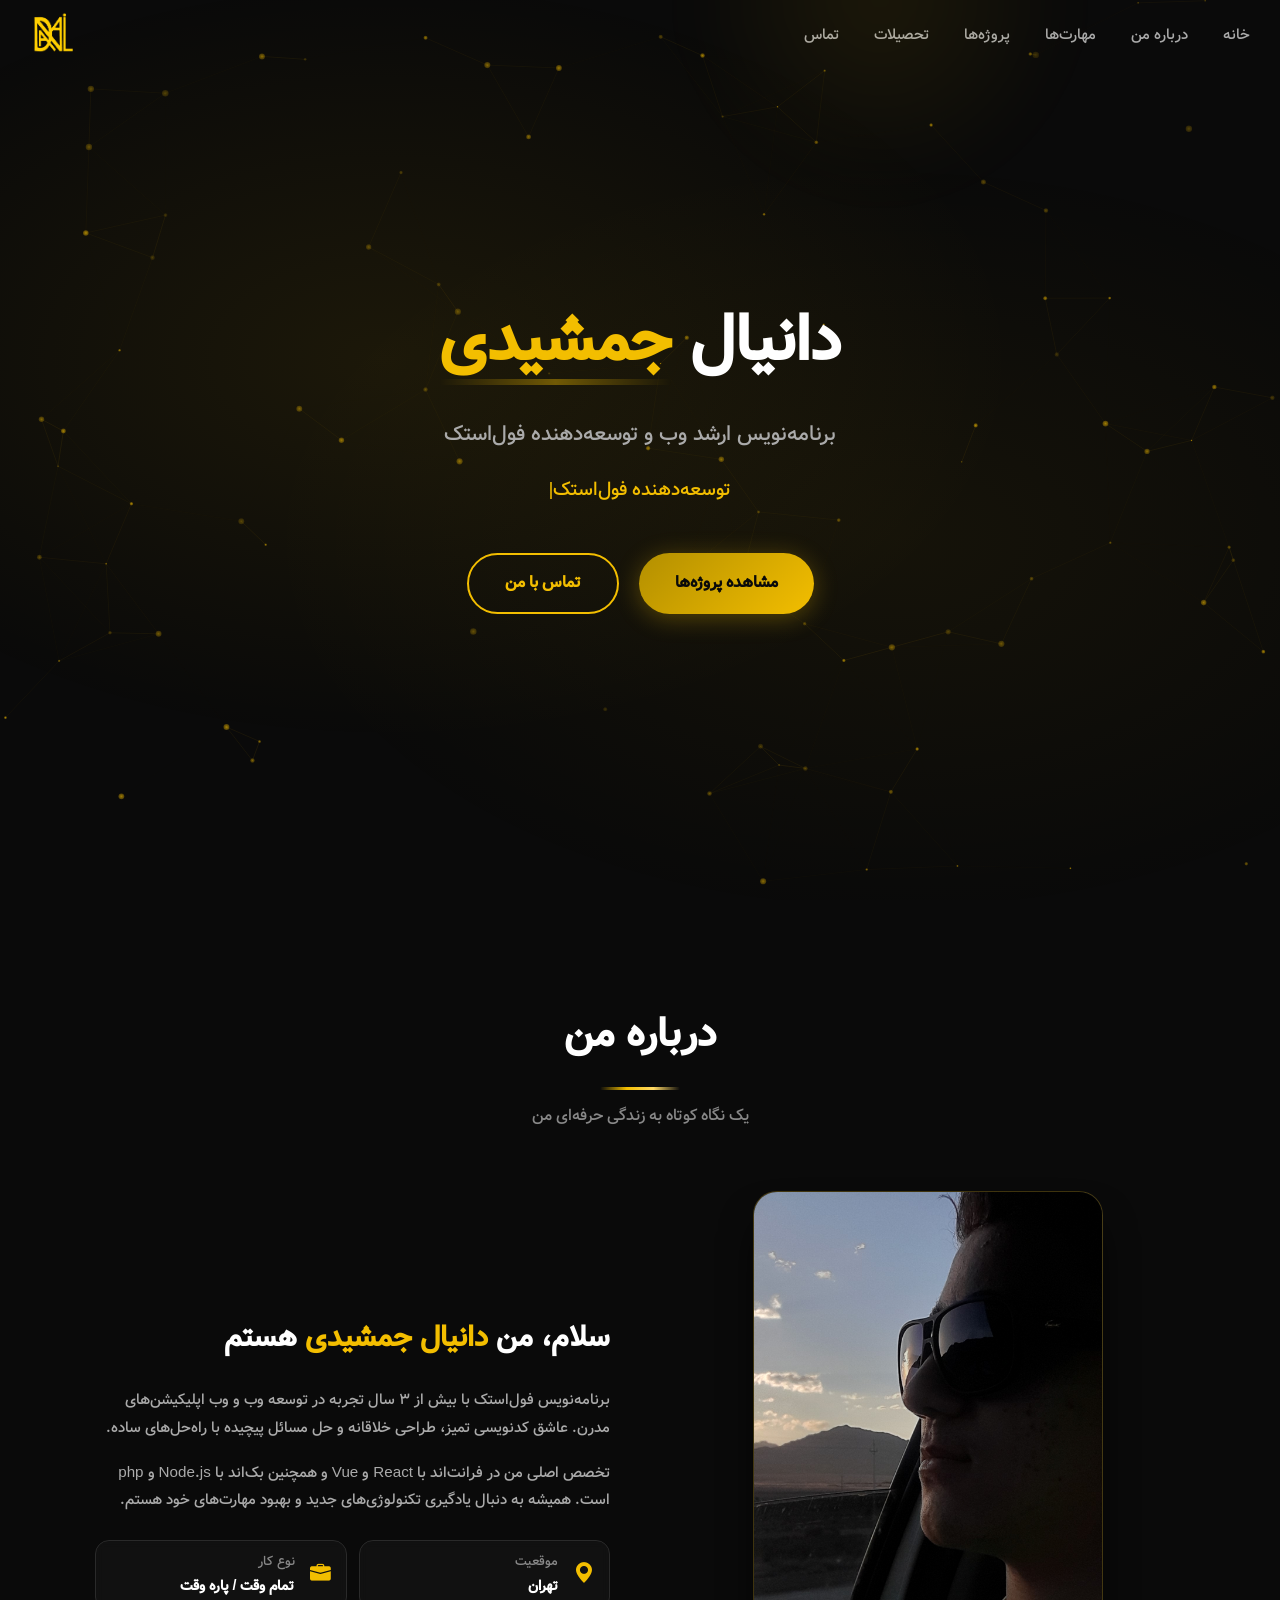
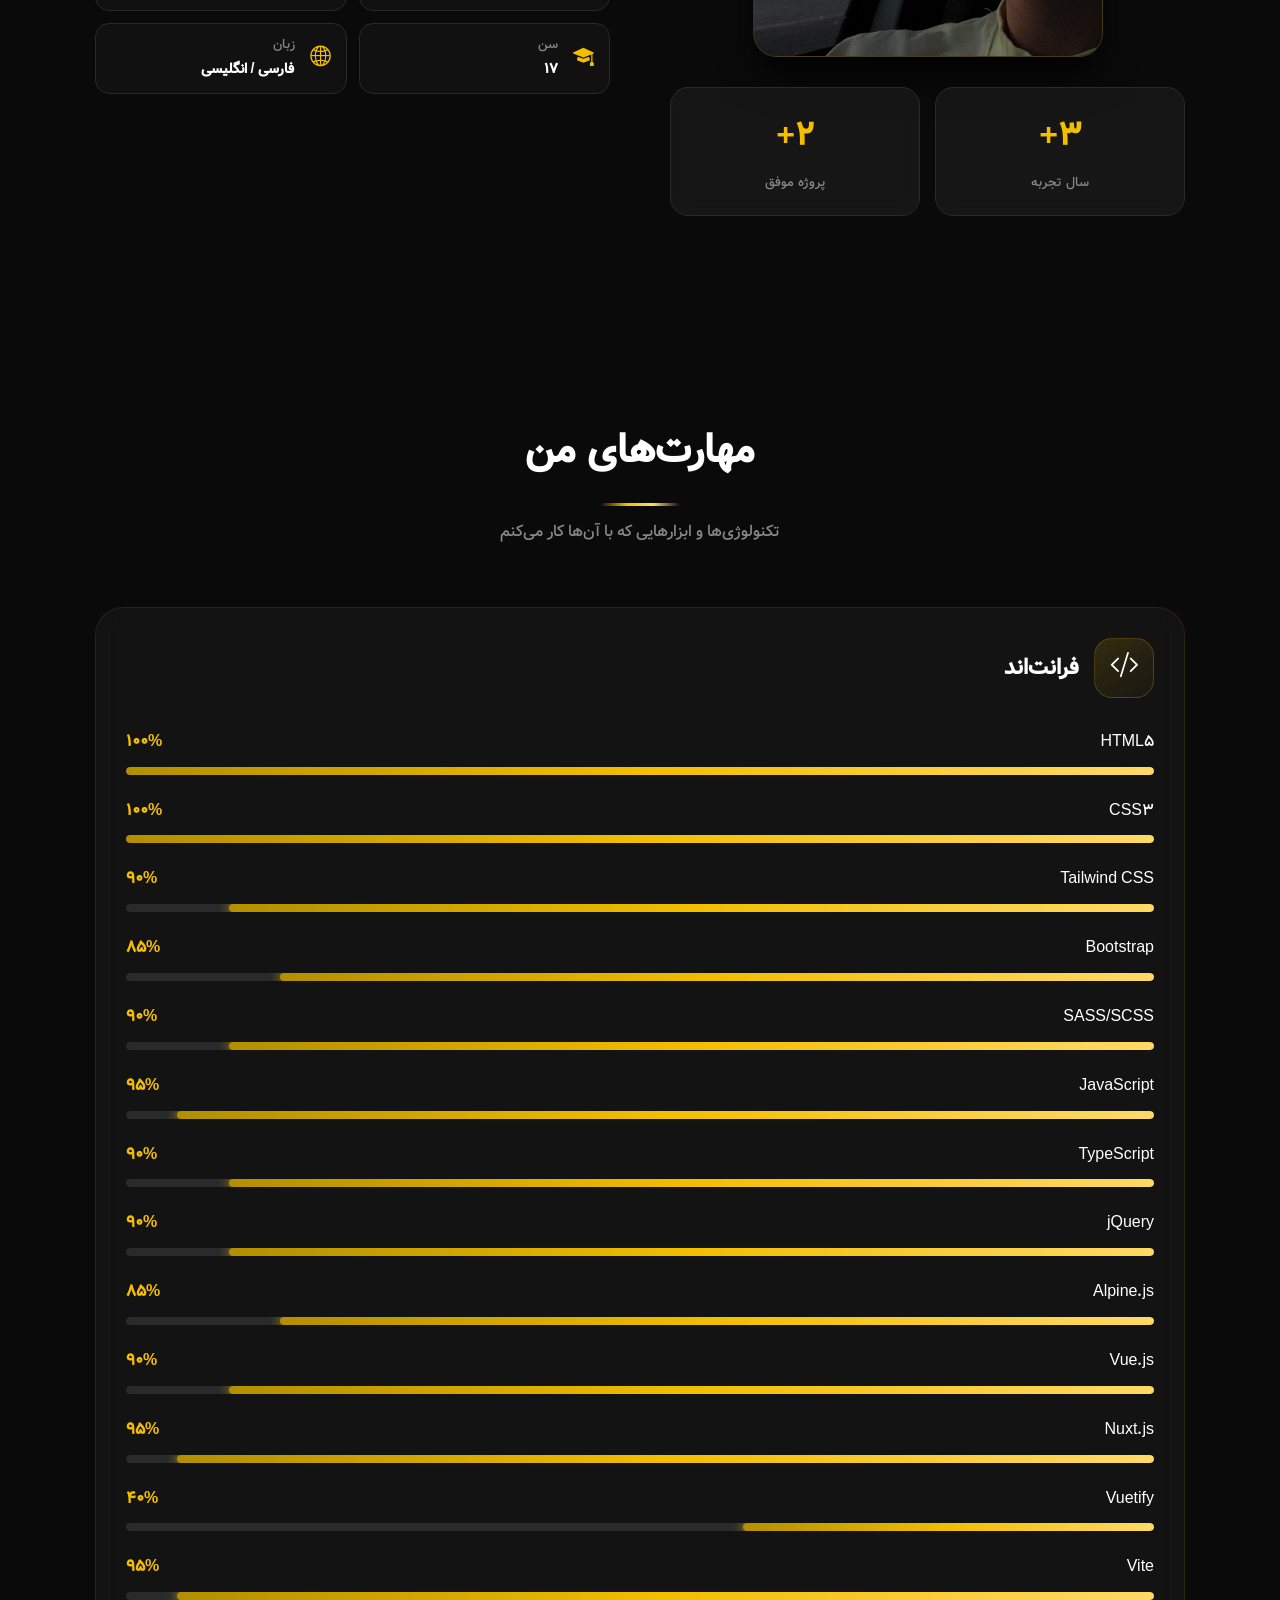
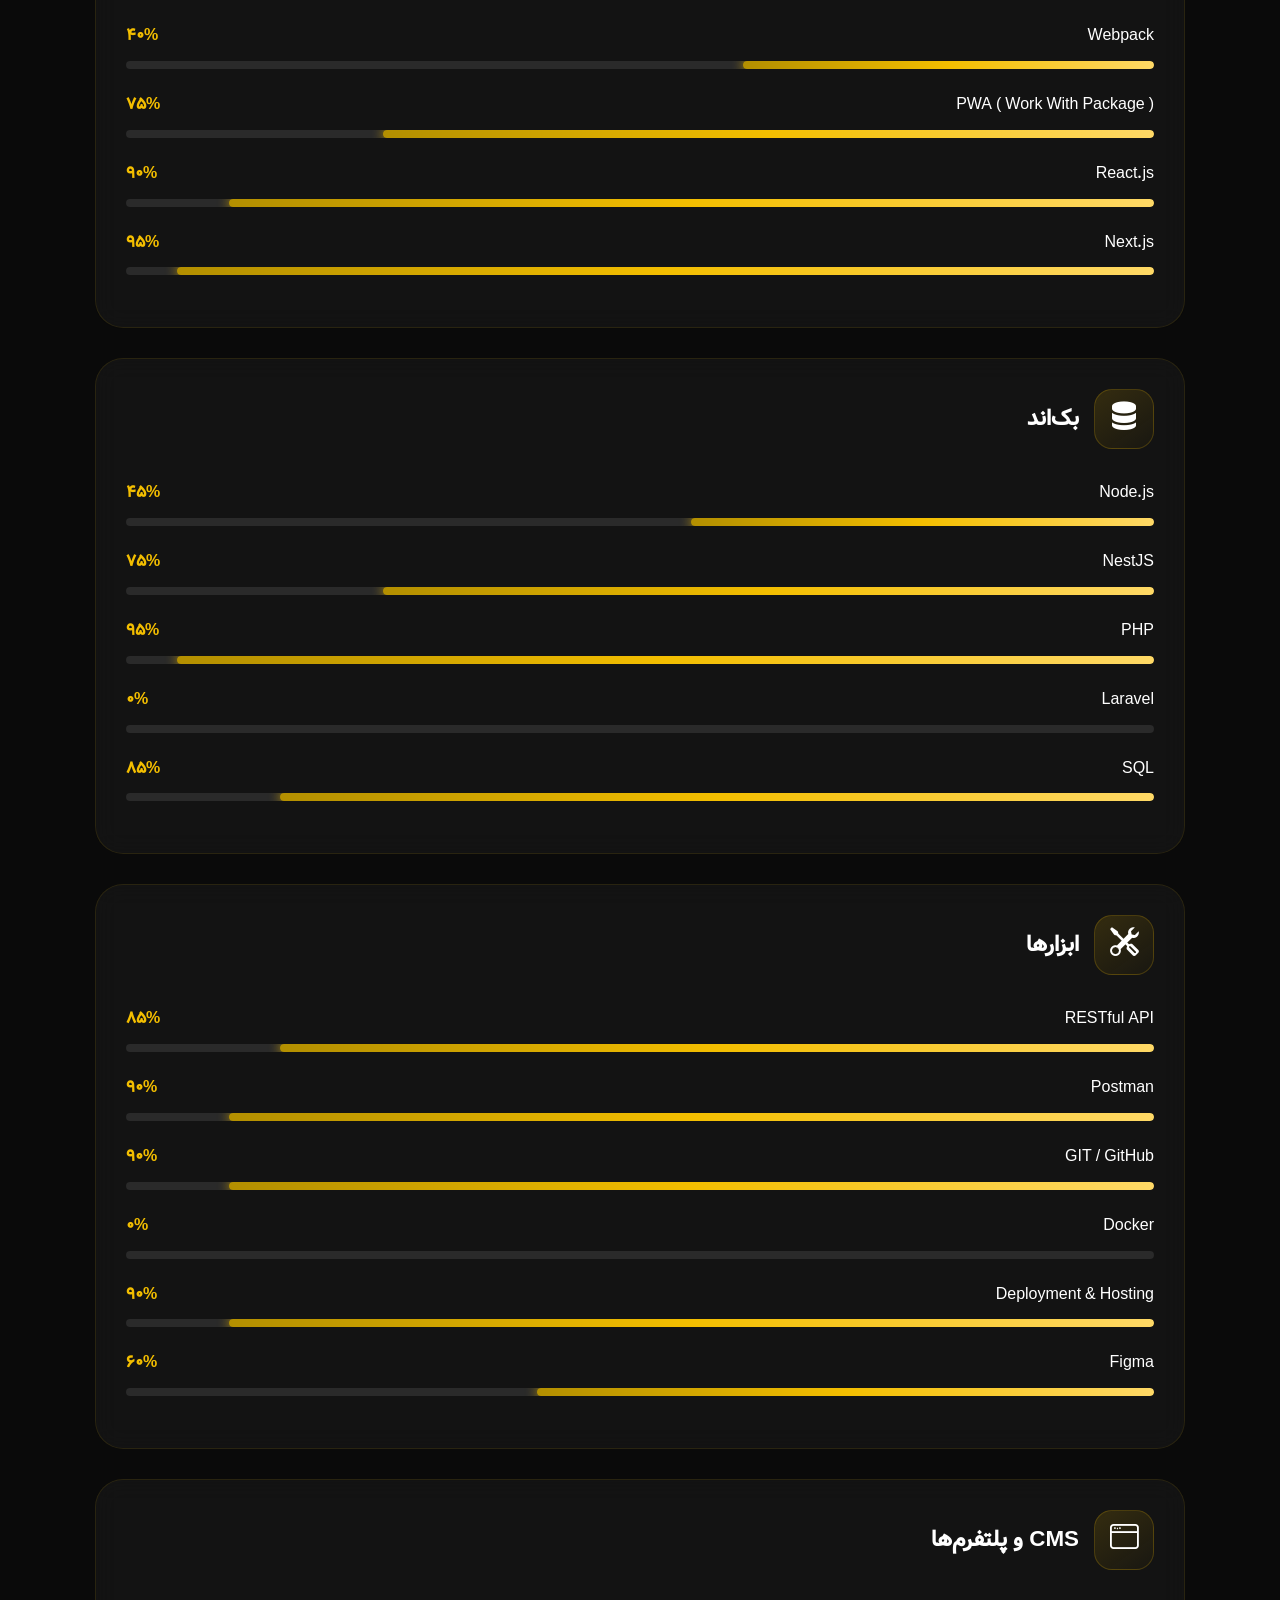
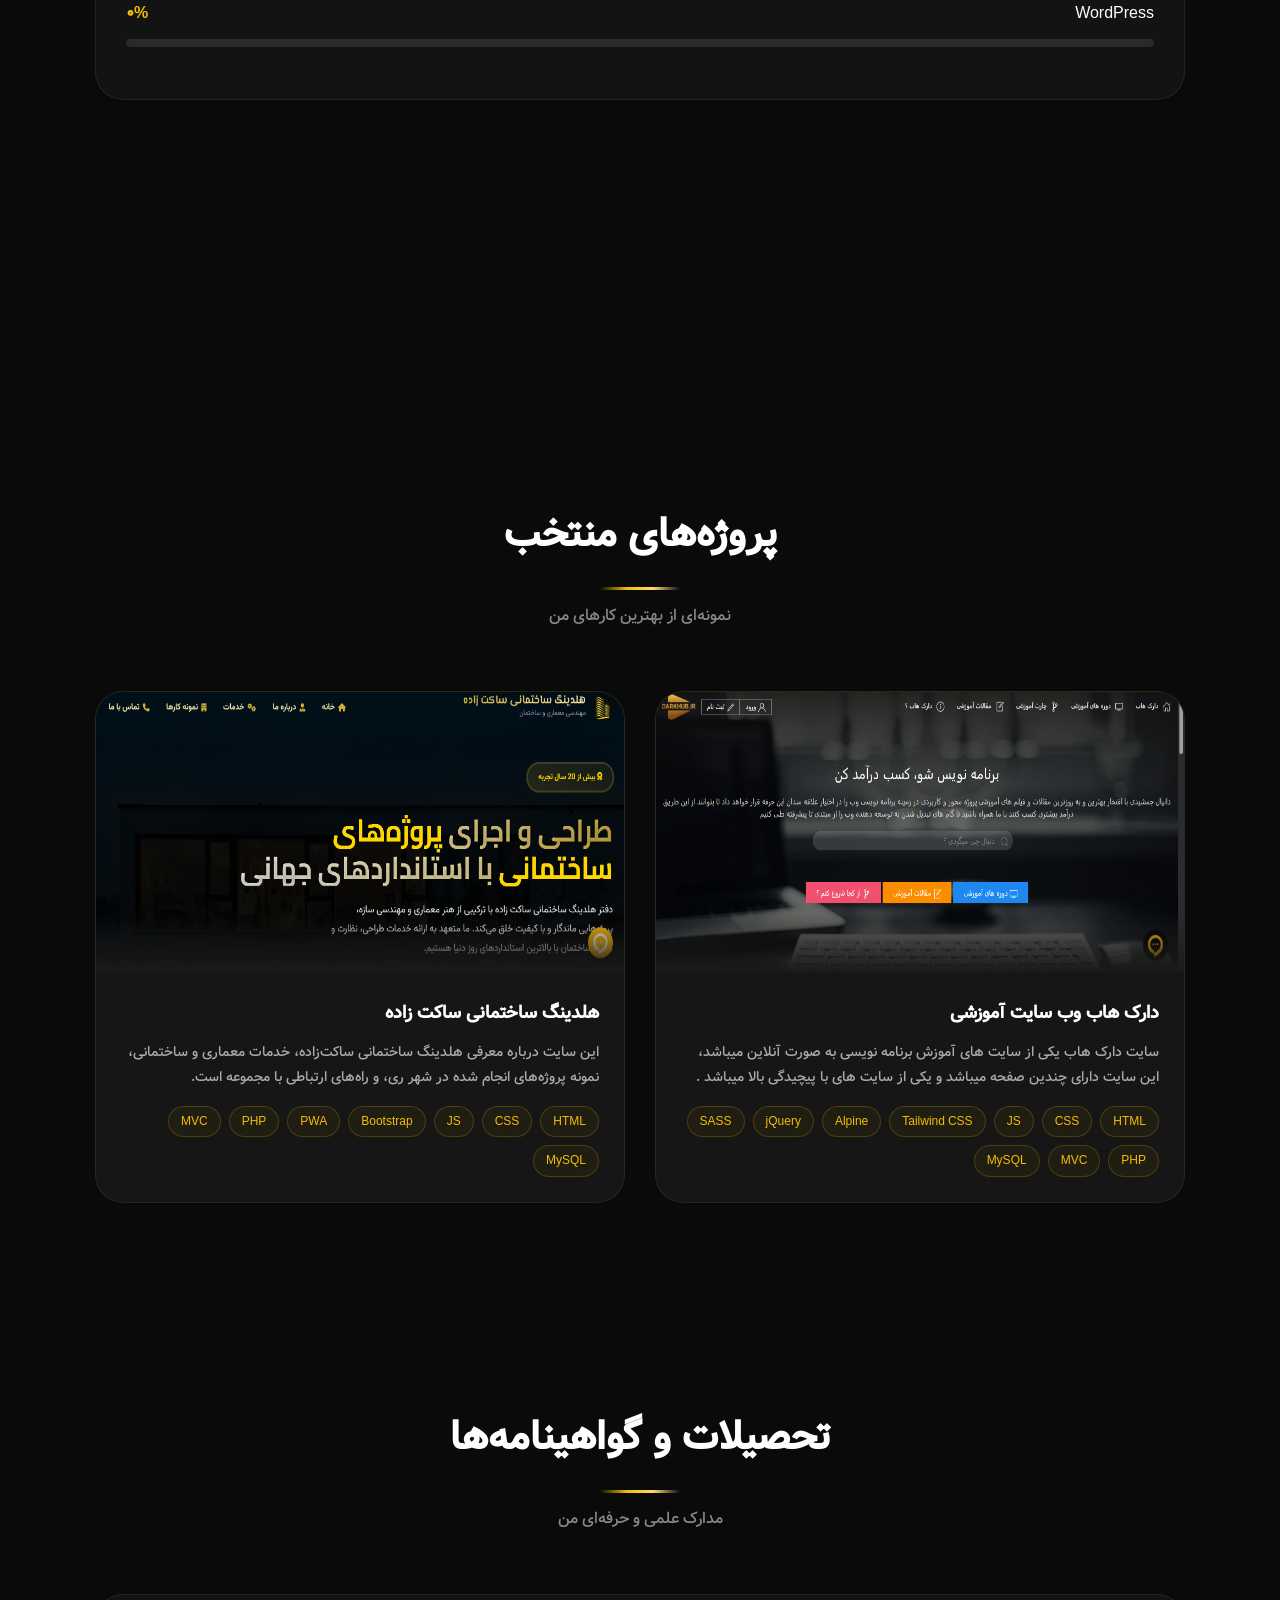
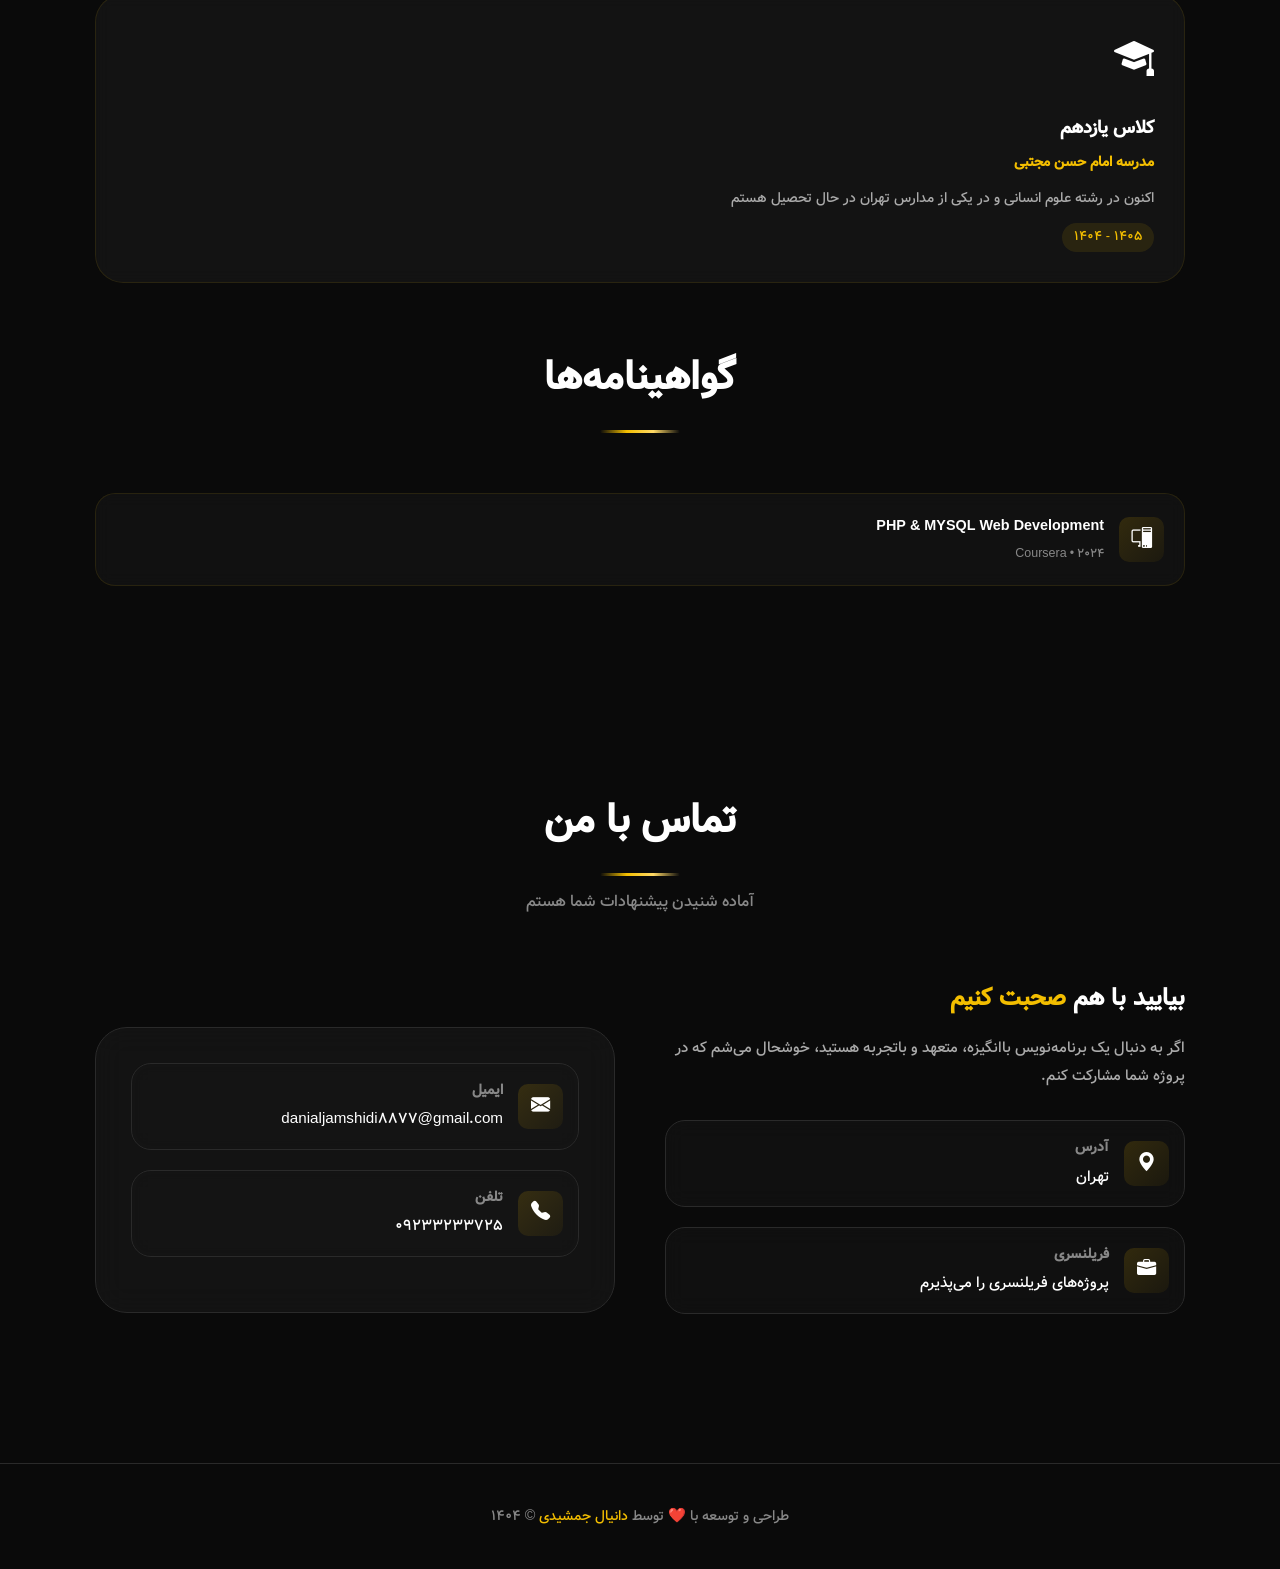
<file: index.html>
<!DOCTYPE html>
<html lang="fa" dir="rtl">

<head>
    <meta charset="UTF-8">
    <meta name="viewport" content="width=device-width, initial-scale=1.0, maximum-scale=5.0">
    <!-- PWA -->
    <meta name="theme-color" content="#000000" />
    <meta name="apple-mobile-web-app-capable" content="yes" />
    <meta name="mobile-web-app-capable" content="yes" />
    <meta name="apple-mobile-web-app-title" content="Danial J" />
    <meta
        name="apple-mobile-web-app-status-bar-style"
        content="black-translucent" />

    <link
        rel="apple-touch-icon"
        sizes="180x180"
        href="./assets/images/icons/icon-6.png" />
    <link
        rel="apple-touch-icon"
        sizes="152x152"
        href="./assets/images/icons/icon-6.png" />
    <link
        rel="apple-touch-icon"
        sizes="120x120"
        href="./assets/images/icons/icon-6.png" />
    <link rel="apple-touch-icon" sizes="76x76" href="./assets/images/icons/icon-6.png" />
    <link rel="apple-touch-icon" sizes="60x60" href="./assets/images/icons/icon-6.png" />

    <link
        rel="icon"
        type="image/png"
        sizes="192x192"
        href="./assets/images/icons/icon-6.png" />
    <link
        rel="icon"
        type="image/png"
        sizes="32x32"
        href="./assets/images/icons/icon-6.png" />
    <link
        rel="icon"
        type="image/png"
        sizes="16x16"
        href="./assets/images/icons/icon-6.png" />
    <link rel="icon" type="image/x-icon" href="./assets/images/icons/icon-6.png" />
    <link rel="manifest" href="./assets/pwa/manifest.json" />
    <title>رزومه  دانیال   جمشیدی  | برنامه‌نویس ارشد فول‌استک</title>
    <!-- SEO Meta -->
    <meta name="description" content="رزومه و نمونه کارهای  دانیال   جمشیدی ، برنامه‌نویس ارشد فول‌استک و توسعه‌دهنده وب. تخصص در React، JS و php. بیش از 3 سال تجربه.">
    <meta name="keywords" content=" دانیال   جمشیدی , برنامه نویس, فول استک, رزومه, استخدام, React, JS, PHP, تهران, فریلنسر">
    <meta name="author" content="Danial Jamshidi">
    <meta name="robots" content="index, follow">
    <meta property="og:title" content="رزومه  دانیال   جمشیدی  | برنامه‌نویس ارشد">
    <meta property="og:description" content="توسعه‌دهنده فول‌استک با 3 سال تجربه. React، JS، PHP.">
    <meta property="og:type" content="profile">
    <meta property="og:image" content="./assets/images/icons/icon-6.png" />
    <meta property="og:locale" content="fa_IR">
    <meta property="og:site_name" content=" دانیال   جمشیدی ">
    <meta name="twitter:card" content="summary_large_image">
    <meta name="twitter:title" content="رزومه  دانیال   جمشیدی ">
    <meta name="twitter:description" content="برنامه‌نویس ارشد فول‌استک | React, JS, PHP">
    <link rel="canonical" href="https://danialjamshidi.github.io/">
    <link rel="shortcut icon" href="./assets/images/icons/icon-6.png" type="image/x-icon">
    <link rel="preload" href="./assets/fonts/vazir/Vazir-Medium-FD-WOL.woff" as="font" type="font/woff" crossorigin="anonymous">
    <link rel="stylesheet" href="./assets/packages/bootstrap-icons.min.css" media="print" onload="this.media='all'">
    <noscript>
        <link rel="stylesheet" href="./assets/packages/bootstrap-icons.min.css">
    </noscript>
    <script type="application/ld+json">
        {
            "@context": "https://schema.org",
            "@type": "Person",
            "name": " دانیال   جمشیدی ",
            "alternateName": " دانیال   جمشیدی ",
            "url": "https://danialjamshidi.github.io/",
            "image": "./assets/images/icons/icon-6.png",
            "jobTitle": "برنامه‌نویس ارشد فول‌استک",
            "worksFor": {
                "@type": "Organization",
                "name": "فریلنسر"
            },
            "address": {
                "@type": "PostalAddress",
                "addressLocality": "تهران",
                "addressCountry": "IR"
            },
            "email": "danialjamshidi8877@gmail.com",
            "telephone": " 09233233725 ",
            "knowsAbout": ["Front-end Development", "Back-end Development", "React", "JS", "php", "WebDeveloper"],
            "sameAs": [
                "https://github.com/Danial8877",
                "https://linkedin.com/in/danialjamshidi"
            ]
        }
    </script>
    <link rel="stylesheet" href="./assets/css/bundle.min.css">
</head>

<body>
<!-- PRELOADER -->
<div id="preloader">
    <div class="preloader-content">
        <div class="preloader-spinner"></div>
    </div>
</div>

<!-- CURSOR GLOW & PARTICLES -->
<div class="cursor-glow" id="cursorGlow"></div>
<canvas id="particles-canvas"></canvas>

<!-- NAVIGATION -->
<nav class="navbar" id="navbar">
    <ul class="nav-links" id="navLinks">
        <li><a href="#hero">خانه</a></li>
        <li><a href="#about">درباره من</a></li>
        <li><a href="#skills">مهارت‌ها</a></li>
                <li><a href="#projects">پروژه‌ها</a></li>
        <li><a href="#education">تحصیلات</a></li>
        <li><a href="#contact">تماس</a></li>
    </ul>
    <div class="nav-toggle" id="navToggle">
        <span></span><span></span><span></span>
    </div>
    <a href="#hero" class="nav-logo"><img src="./assets/images/icons/icon-2.png" alt="image-icon-1"></a>
</nav>

<!-- HERO -->
<section class="hero" id="hero">
    <div class="hero-bg-pattern"></div>
    <div class="hero-content">
        <h1> دانیال  <span class="gold"> جمشیدی </span></h1>
        <p class="hero-subtitle">برنامه‌نویس ارشد وب و توسعه‌دهنده فول‌استک</p>
        <div class="hero-typed-text"><span id="typedText"></span><span class="cursor-blink">|</span></div>
        <div class="hero-buttons">
            <a href="#projects" class="btn btn-primary">مشاهده پروژه‌ها</a>
            <a href="#contact" class="btn btn-outline">تماس با من</a>
        </div>
    </div>
</section>

<!-- ABOUT -->
<section id="about">
    <div class="container">
        <div class="section-title reveal">
            <h2>درباره من</h2>
            <p>یک نگاه کوتاه به زندگی حرفه‌ای من</p>
        </div>
        <div class="about-grid">
            <div class="about-image-wrapper reveal">
                <div class="about-image"><img src="./assets/images/icons/icon-1.jpg?version=1" alt=" دانیال  جمشیدی " loading="lazy"></div>
                <div class="about-stats">
                    <div class="stat-item">
                        <div class="stat-number" data-target="3">0</div>
                        <div class="stat-label">سال تجربه</div>
                    </div>
                    <div class="stat-item">
                        <div class="stat-number" data-target="2">0</div>
                        <div class="stat-label">پروژه موفق</div>
                    </div>
                </div>
            </div>
            <div class="about-text reveal">
                <h3>سلام، من <span> دانیال  جمشیدی </span> هستم</h3>
                <p>برنامه‌نویس فول‌استک با بیش از 3 سال تجربه در توسعه وب و وب اپلیکیشن‌های مدرن. عاشق کدنویسی تمیز، طراحی خلاقانه و حل مسائل پیچیده با راه‌حل‌های ساده.</p>
                <p>تخصص اصلی من در فرانت‌اند با React و Vue و همچنین بک‌اند با Node.js و php است. همیشه به دنبال یادگیری تکنولوژی‌های جدید و بهبود مهارت‌های خود هستم.</p>
                <div class="about-info">
                    <div class="info-item"><span class="icon"><i class="bi bi-geo-alt-fill"></i></span>
                        <div>
                            <div class="label">موقعیت</div>
                            <div class="value"> تهران </div>
                        </div>
                    </div>
                    <div class="info-item"><span class="icon"><i class="bi bi-briefcase-fill"></i></span>
                        <div>
                            <div class="label">نوع کار</div>
                            <div class="value"> تمام وقت / پاره وقت </div>
                        </div>
                    </div>
                    <div class="info-item"><span class="icon"><i class="bi bi-mortarboard-fill"></i></span>
                        <div>
                            <div class="label">سن</div>
                            <div class="value"> 17 </div>
                        </div>
                    </div>
                    <div class="info-item"><span class="icon"><i class="bi bi-globe2"></i></span>
                        <div>
                            <div class="label">زبان</div>
                            <div class="value"> فارسی / انگلیسی </div>
                        </div>
                    </div>
                </div>
            </div>
        </div>
    </div>
</section>

<!-- SKILLS -->
<section id="skills">
    <div class="container">
        <div class="section-title reveal">
            <h2>مهارت‌های من</h2>
            <p>تکنولوژی‌ها و ابزارهایی که با آن‌ها کار می‌کنم</p>
        </div>
        <div class="skills-grid">
            <!-- Frontend -->
            <div class="skill-category reveal">
                <div class="skill-category-header">
                    <div class="skill-category-icon"><i class="bi bi-code-slash"></i></div>
                    <div class="skill-category-title">فرانت‌اند</div>
                </div>
                <!-- 1. HTML5 -->
                <div class="skill-item">
                    <div class="skill-header"><span class="skill-name">HTML5</span><span class="skill-percent">100%</span></div>
                    <div class="skill-bar">
                        <div class="skill-progress" data-width="100"></div>
                    </div>
                </div>
                <!-- 2. CSS3 -->
                <div class="skill-item">
                    <div class="skill-header"><span class="skill-name">CSS3</span><span class="skill-percent">100%</span></div>
                    <div class="skill-bar">
                        <div class="skill-progress" data-width="100"></div>
                    </div>
                </div>
                <!-- 3. Tailwind CSS -->
                <div class="skill-item">
                    <div class="skill-header"><span class="skill-name">Tailwind CSS</span><span class="skill-percent">90%</span></div>
                    <div class="skill-bar">
                        <div class="skill-progress" data-width="90"></div>
                    </div>
                </div>
                <!-- 4. Bootstrap -->
                <div class="skill-item">
                    <div class="skill-header"><span class="skill-name">Bootstrap</span><span class="skill-percent">85%</span></div>
                    <div class="skill-bar">
                        <div class="skill-progress" data-width="85"></div>
                    </div>
                </div>
                <!-- 5. SASS/SCSS -->
                <div class="skill-item">
                    <div class="skill-header"><span class="skill-name">SASS/SCSS</span><span class="skill-percent">90%</span></div>
                    <div class="skill-bar">
                        <div class="skill-progress" data-width="90"></div>
                    </div>
                </div>
                <!-- 6. JavaScript -->
                <div class="skill-item">
                    <div class="skill-header"><span class="skill-name">JavaScript</span><span class="skill-percent">95%</span></div>
                    <div class="skill-bar">
                        <div class="skill-progress" data-width="95"></div>
                    </div>
                </div>
                <!-- 7. TypeScript -->
                <div class="skill-item">
                    <div class="skill-header"><span class="skill-name">TypeScript</span><span class="skill-percent">90%</span></div>
                    <div class="skill-bar">
                        <div class="skill-progress" data-width="90"></div>
                    </div>
                </div>
                <!-- 8. jQuery -->
                <div class="skill-item">
                    <div class="skill-header"><span class="skill-name">jQuery</span><span class="skill-percent">90%</span></div>
                    <div class="skill-bar">
                        <div class="skill-progress" data-width="90"></div>
                    </div>
                </div>
                <!-- 9. Alpine.js -->
                <div class="skill-item">
                    <div class="skill-header"><span class="skill-name">Alpine.js</span><span class="skill-percent">85%</span></div>
                    <div class="skill-bar">
                        <div class="skill-progress" data-width="85"></div>
                    </div>
                </div>
                <!-- 10. Vue.js -->
                <div class="skill-item">
                    <div class="skill-header"><span class="skill-name">Vue.js</span><span class="skill-percent">90%</span></div>
                    <div class="skill-bar">
                        <div class="skill-progress" data-width="90"></div>
                    </div>
                </div>
                <!-- 11. Nuxt.js -->
                <div class="skill-item">
                    <div class="skill-header"><span class="skill-name">Nuxt.js</span><span class="skill-percent">95%</span></div>
                    <div class="skill-bar">
                        <div class="skill-progress" data-width="95"></div>
                    </div>
                </div>
                <!-- 12. Vuetify -->
                <div class="skill-item">
                    <div class="skill-header"><span class="skill-name">Vuetify</span><span class="skill-percent">40%</span></div>
                    <div class="skill-bar">
                        <div class="skill-progress" data-width="40"></div>
                    </div>
                </div>
                <!-- 13. Vite -->
                <div class="skill-item">
                    <div class="skill-header"><span class="skill-name">Vite</span><span class="skill-percent">95%</span></div>
                    <div class="skill-bar">
                        <div class="skill-progress" data-width="95"></div>
                    </div>
                </div>
                <!-- 14. Webpack -->
                <div class="skill-item">
                    <div class="skill-header"><span class="skill-name">Webpack</span><span class="skill-percent">40%</span></div>
                    <div class="skill-bar">
                        <div class="skill-progress" data-width="40"></div>
                    </div>
                </div>
                <!-- 15. PWA -->
                <div class="skill-item">
                    <div class="skill-header"><span class="skill-name">PWA ( Work With Package )</span><span class="skill-percent">75%</span></div>
                    <div class="skill-bar">
                        <div class="skill-progress" data-width="75"></div>
                    </div>
                </div>
                <!-- 16. React.js -->
                <div class="skill-item">
                    <div class="skill-header"><span class="skill-name">React.js</span><span class="skill-percent">90%</span></div>
                    <div class="skill-bar">
                        <div class="skill-progress" data-width="90"></div>
                    </div>
                </div>
                <!-- 17. Next.js -->
                <div class="skill-item">
                    <div class="skill-header"><span class="skill-name">Next.js</span><span class="skill-percent">95%</span></div>
                    <div class="skill-bar">
                        <div class="skill-progress" data-width="95"></div>
                    </div>
                </div>
            </div>

            <!-- Backend -->
            <div class="skill-category reveal">
                <div class="skill-category-header">
                    <div class="skill-category-icon"><i class="bi bi-server"></i></div>
                    <div class="skill-category-title">بک‌اند</div>
                </div>
                <!-- 18. Node.js -->
                <div class="skill-item">
                    <div class="skill-header"><span class="skill-name">Node.js</span><span class="skill-percent">45%</span></div>
                    <div class="skill-bar">
                        <div class="skill-progress" data-width="45"></div>
                    </div>
                </div>
                <!-- 19. NestJS -->
                <div class="skill-item">
                    <div class="skill-header"><span class="skill-name">NestJS</span><span class="skill-percent">75%</span></div>
                    <div class="skill-bar">
                        <div class="skill-progress" data-width="75"></div>
                    </div>
                </div>
                <!-- 20. PHP -->
                <div class="skill-item">
                    <div class="skill-header"><span class="skill-name">PHP</span><span class="skill-percent">95%</span></div>
                    <div class="skill-bar">
                        <div class="skill-progress" data-width="95"></div>
                    </div>
                </div>
                <!-- 21. Laravel -->
                <div class="skill-item">
                    <div class="skill-header"><span class="skill-name">Laravel</span><span class="skill-percent">0%</span></div>
                    <div class="skill-bar">
                        <div class="skill-progress" data-width="0"></div>
                    </div>
                </div>
                <!-- 22. SQL -->
                <div class="skill-item">
                    <div class="skill-header"><span class="skill-name">SQL</span><span class="skill-percent">85%</span></div>
                    <div class="skill-bar">
                        <div class="skill-progress" data-width="85"></div>
                    </div>
                </div>
            </div>
            <!-- ابزارها -->
            <div class="skill-category reveal">
                <div class="skill-category-header">
                    <div class="skill-category-icon"><i class="bi bi-tools"></i></div>
                    <div class="skill-category-title">ابزارها</div>
                </div>
                <!-- 24. RESTful API Development -->
                <div class="skill-item">
                    <div class="skill-header"><span class="skill-name">RESTful API</span><span class="skill-percent">85%</span></div>
                    <div class="skill-bar">
                        <div class="skill-progress" data-width="85"></div>
                    </div>
                </div>
                <!-- 25. Postman -->
                <div class="skill-item">
                    <div class="skill-header"><span class="skill-name">Postman</span><span class="skill-percent">90%</span></div>
                    <div class="skill-bar">
                        <div class="skill-progress" data-width="90"></div>
                    </div>
                </div>
                <!-- 26. GIT GitHub -->
                <div class="skill-item">
                    <div class="skill-header"><span class="skill-name">GIT / GitHub</span><span class="skill-percent">90%</span></div>
                    <div class="skill-bar">
                        <div class="skill-progress" data-width="90"></div>
                    </div>
                </div>
                <!-- 27. Docker -->
                <div class="skill-item">
                    <div class="skill-header"><span class="skill-name">Docker</span><span class="skill-percent">0%</span></div>
                    <div class="skill-bar">
                        <div class="skill-progress" data-width="0"></div>
                    </div>
                </div>
                <!-- 28. Basic Deployment & Hosting -->
                <div class="skill-item">
                    <div class="skill-header"><span class="skill-name">Deployment & Hosting</span><span class="skill-percent">90%</span></div>
                    <div class="skill-bar">
                        <div class="skill-progress" data-width="90"></div>
                    </div>
                </div>
                <!-- 29. Figma -->
                <div class="skill-item">
                    <div class="skill-header"><span class="skill-name">Figma</span><span class="skill-percent">60%</span></div>
                    <div class="skill-bar">
                        <div class="skill-progress" data-width="60"></div>
                    </div>
                </div>
            </div>
            <!-- CMS & Platforms -->
            <div class="skill-category reveal">
                <div class="skill-category-header">
                    <div class="skill-category-icon"><i class="bi bi-window"></i></div>
                    <div class="skill-category-title">CMS و پلتفرم‌ها</div>
                </div>
                <!-- 23. WordPress -->
                <div class="skill-item">
                    <div class="skill-header"><span class="skill-name">WordPress</span><span class="skill-percent">0%</span></div>
                    <div class="skill-bar">
                        <div class="skill-progress" data-width="0"></div>
                    </div>
                </div>
            </div>


        </div>
    </div>
</section>

<!-- EXPERIENCE -->
<section id="experience">
    <div class="container">
                    </div>
</section>

<!-- PROJECTS -->
<section id="projects">
    <div class="container">
        <div class="section-title reveal">
            <h2>پروژه‌های منتخب</h2>
            <p>نمونه‌ای از بهترین کارهای من</p>
        </div>
        <div class="projects-grid">
                            <div class="project-card reveal">
                    <div class="project-image"><img src="./assets/images/projects/project-darkhub.ir.png" alt="project-image" style="width: 100%; height: 100%;">
                        <div class="project-overlay"><a href="https://darkhub.ir/" target="_blank" class="project-link"><i class="bi bi-eye-fill"></i></a></div>
                    </div>
                    <div class="project-info">
                        <h3> دارک هاب وب سایت آموزشی </h3>
                        <p> سایت دارک هاب یکی از سایت های آموزش برنامه نویسی به صورت آنلاین میباشد، <br> این سایت دارای چندین صفحه میباشد و یکی از سایت های با پیچیدگی بالا میباشد .</p>
                        <div class="project-tech">
                                                            <span>HTML</span>
                                                            <span>CSS</span>
                                                            <span>JS</span>
                                                            <span>Tailwind CSS</span>
                                                            <span>Alpine</span>
                                                            <span>jQuery</span>
                                                            <span>SASS</span>
                                                            <span>PHP</span>
                                                            <span>MVC</span>
                                                            <span>MySQL</span>
                                                    </div>
                    </div>
                </div>
                            <div class="project-card reveal">
                    <div class="project-image"><img src="./assets/images/projects/project-saketzadeh.ir.png" alt="project-image" style="width: 100%; height: 100%;">
                        <div class="project-overlay"><a href="https://saketzadeh.ir/" target="_blank" class="project-link"><i class="bi bi-eye-fill"></i></a></div>
                    </div>
                    <div class="project-info">
                        <h3> هلدینگ ساختمانی ساکت زاده </h3>
                        <p> این سایت درباره معرفی هلدینگ ساختمانی ساکت‌زاده، خدمات معماری و ساختمانی، <br> نمونه پروژه‌های انجام شده در شهر ری، و راه‌های ارتباطی با مجموعه است. </p>
                        <div class="project-tech">
                                                            <span>HTML</span>
                                                            <span>CSS</span>
                                                            <span>JS</span>
                                                            <span>Bootstrap</span>
                                                            <span>PWA</span>
                                                            <span>PHP</span>
                                                            <span>MVC</span>
                                                            <span>MySQL</span>
                                                    </div>
                    </div>
                </div>
                    </div>
    </div>
</section>

<!-- EDUCATION & CERTS -->
<section id="education">
    <div class="container">
        <div class="section-title reveal">
            <h2>تحصیلات و گواهینامه‌ها</h2>
            <p>مدارک علمی و حرفه‌ای من</p>
        </div>
        <div class="education-grid reveal">
                            <div class="edu-card">
                    <div class="edu-icon"><i class="bi bi-mortarboard-fill"></i></div>
                    <h3>کلاس یازدهم</h3>
                    <h4>مدرسه امام حسن مجتبی</h4>
                    <p> اکنون در رشته علوم انسانی و در یکی از مدارس تهران در حال تحصیل هستم </p><span class="edu-year">1405 - 1404</span>
                </div>
                    </div>
        <div class="section-title reveal" style="margin-top:60px">
            <h2>گواهینامه‌ها</h2>
        </div>
        <div class="cert-grid reveal">
                            <div class="cert-card">
                    <div class="cert-icon"><i class="bi bi-pc-display"></i></div>
                    <div class="cert-info">
                        <h4> PHP &amp; MYSQL Web Development</h4>
                        <p> Coursera • 2024</p>
                    </div>
                </div>
                    </div>
    </div>
</section>

<!-- CONTACT -->
<section id="contact">
    <div class="container">
        <div class="section-title reveal">
            <h2>تماس با من</h2>
            <p>آماده شنیدن پیشنهادات شما هستم</p>
        </div>
        <div class="contact-grid">
            <div class="contact-info reveal">
                <h3>بیایید با هم <span>صحبت کنیم</span></h3>
                <p>اگر به دنبال یک برنامه‌نویس باانگیزه، متعهد و باتجربه هستید، خوشحال می‌شم که در پروژه شما مشارکت کنم.</p>
                <div class="contact-item">
                    <div class="contact-icon"><i class="bi bi-geo-alt-fill"></i></div>
                    <div class="contact-detail">
                        <h4>آدرس</h4>
                        <p> تهران </p>
                    </div>
                </div>
                <div class="contact-item">
                    <div class="contact-icon"><i class="bi bi-briefcase-fill"></i></div>
                    <div class="contact-detail">
                        <h4>فریلنسری</h4>
                        <p>پروژه‌های فریلنسری را می‌پذیرم</p>
                    </div>
                </div>
                <div>
                    &nbsp;
                </div>
            </div>
            <div class="contact-form reveal">
                <div class="contact-item">
                    <div class="contact-icon"><i class="bi bi-envelope-fill"></i></div>
                    <div class="contact-detail">
                        <h4>ایمیل</h4>
                        <p id="email-size"> danialjamshidi8877@gmail.com </p>
                    </div>
                </div>
                <div class="contact-item">
                    <div class="contact-icon"><i class="bi bi-telephone-fill"></i></div>
                    <div class="contact-detail">
                        <h4>تلفن</h4>
                        <p dir="ltr"> 09233233725 </p>
                    </div>
                </div>
            </div>
        </div>
    </div>
</section>

<!-- FOOTER -->
<footer>
    <div class="container">
        <p>طراحی و توسعه با ❤️ توسط <a class="gold" href="tel: 09233233725 "> دانیال  جمشیدی </a> © ۱۴۰۴</p>
    </div>
</footer>

<button class="back-to-top" id="backToTop" title="بازگشت به بالا"><i class="bi bi-chevron-up"></i></button>

<script src="./assets/js/bundle.min.js"></script>
<script src="./assets/pwa/pwa.js"></script>
  <script type="text/javascript">
    ["keydown", "touchmove", "touchstart", "mouseover"].forEach(function(v) {
      window.addEventListener(v, function() {
        if (!window.isGoftinoAdded) {
          window.isGoftinoAdded = 1;
          var i = "3yT6RF",
            d = document,
            g = d.createElement("script"),
            s = "https://www.goftino.com/widget/" + i,
            l = localStorage.getItem("goftino_" + i);
          g.type = "text/javascript", g.async = !0, g.src = l ? s + "?o=" + l : s;
          d.getElementsByTagName("head")[0].appendChild(g);
        }
      })
    });
  </script>
</body>

</html>
</file>
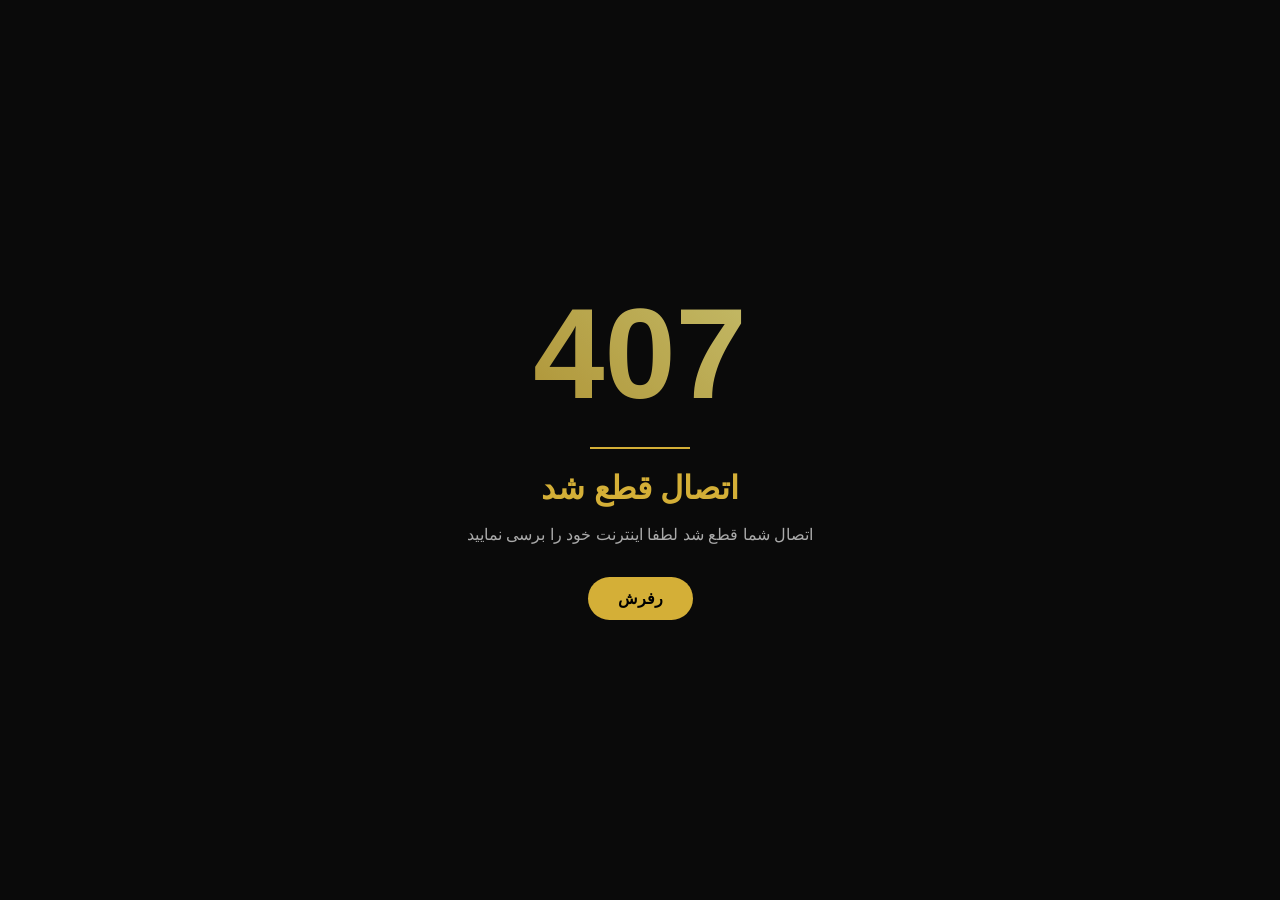
<file: offline.html>
<!doctype html>
<html lang="fa" dir="rtl">
  <head>
    <meta charset="UTF-8" />
    <meta name="viewport" content="width=device-width, initial-scale=1.0" />
    <title>با مشکل مواجه شدید</title>
    <link
      rel="shortcut icon"
      href="./assets/images/icons/icon-6.png"
      type="image/x-icon"
    />
    <style>
      * {
        margin: 0;
        padding: 0;
        box-sizing: border-box;
        font-family: sans-serif;
      }

      body {
        background: #0a0a0a;
        color: #fff;
        height: 100vh;
        display: flex;
        justify-content: center;
        align-items: center;
        text-align: center;
        padding: 20px;
      }

      .container {
        max-width: 600px;
      }

      .code {
        font-size: 8rem;
        font-weight: bold;
        background: linear-gradient(45deg, #d4af37, #f7ef8a);
        -webkit-background-clip: text;
        -webkit-text-fill-color: transparent;
        margin-bottom: 10px;
      }

      .title {
        font-size: 2rem;
        color: #d4af37;
        margin-bottom: 15px;
      }

      .desc {
        color: #aaa;
        margin-bottom: 30px;
        line-height: 1.6;
      }

      .btn {
        display: inline-block;
        background: #d4af37;
        color: #000;
        padding: 12px 30px;
        border-radius: 30px;
        text-decoration: none;
        font-weight: bold;
        transition: transform 0.3s;
      }

      .btn:hover {
        transform: translateY(-3px);
      }

      .gold-line {
        height: 2px;
        width: 100px;
        background: #d4af37;
        margin: 20px auto;
      }
    </style>
  </head>

  <body>
    <div class="container">
      <div class="code">407</div>
      <div class="gold-line"></div>
      <h1 class="title">اتصال قطع شد</h1>
      <p class="desc">اتصال شما قطع شد لطفا اینترنت خود را برسی نمایید</p>
      <a onclick="return location.reload();" class="btn"> رفرش </a>
    </div>
    <script>
      document.addEventListener("DOMContentLoaded", function () {
        const codeElement = document.querySelector(".code");
        setInterval(() => {
          codeElement.style.opacity =
            codeElement.style.opacity === "0.8" ? "1" : "0.8";
        }, 800);
      });
    </script>
  </body>
</html>
</file>
<file: assets/css/bundle.min.css>
/* ═══════════════════════════════════════════
       FONTS & RESET (Optimized)
       ═══════════════════════════════════════════ */
@font-face {
  font-family: "Vazir";
  src: url("../fonts/vazir/Vazir-Medium-FD-WOL.woff") format("woff");
  font-weight: normal;
  font-style: normal;
  font-display: swap;
}

* {
  margin: 0;
  padding: 0;
  box-sizing: border-box;
}
html {
  scroll-behavior: smooth;
  font-size: 16px;
}
body {
  background: #0a0a0a;
  color: #fff;
  line-height: 1.8;
  overflow-x: hidden;
  font-family: "Vazir", Arial, Helvetica, sans-serif;
}

:root {
  --gold: #f3be00;
  --gold-light: #ffd966;
  --gold-dark: #b38f00;
  --black: #0a0a0a;
  --black-light: #141414;
  --black-card: #1a1a1a;
  --black-border: #2a2a2a;
  --white: #fff;
  --gray: #888;
  --gray-light: #aaa;
  --transition: 0.4s cubic-bezier(0.25, 0.46, 0.45, 0.94);
}

::-webkit-scrollbar {
  width: 8px;
}
::-webkit-scrollbar-track {
  background: #0a0a0a;
}
::-webkit-scrollbar-thumb {
  background: linear-gradient(to bottom, #b38f00, #f3be00);
  border-radius: 4px;
}

/* ═══════════════════════════════════════════
       PRELOADER (Modern & Beautiful)
       ═══════════════════════════════════════════ */
#preloader {
  position: fixed;
  inset: 0;
  background: #0a0a0a;
  z-index: 99999;
  display: flex;
  align-items: center;
  justify-content: center;
  transition:
    opacity 0.6s cubic-bezier(0.4, 0, 0.2, 1),
    visibility 0.6s;
  pointer-events: none;
}
.preloader-content {
  display: flex;
  flex-direction: column;
  align-items: center;
  gap: 20px;
}
.preloader-spinner {
  width: 64px;
  height: 64px;
  border: 3px solid rgba(243, 190, 0, 0.15);
  border-top: 3px solid var(--gold);
  border-right: 3px solid var(--gold-light);
  border-radius: 50%;
  animation: preloaderSpin 1.2s cubic-bezier(0.68, -0.55, 0.27, 1.55) infinite;
  box-shadow: 0 0 20px rgba(243, 190, 0, 0.3);
}

@keyframes preloaderSpin {
  0% {
    transform: rotate(0deg);
  }
  100% {
    transform: rotate(360deg);
  }
}
@keyframes pulseText {
  0%,
  100% {
    opacity: 0.5;
    letter-spacing: 2px;
  }
  50% {
    opacity: 1;
    letter-spacing: 6px;
  }
}

/* ═══════════════════════════════════════════
       CURSOR GLOW & PARTICLES
       ═══════════════════════════════════════════ */
.cursor-glow {
  position: fixed;
  width: 400px;
  height: 400px;
  border-radius: 50%;
  background: radial-gradient(
    circle,
    rgba(243, 190, 0, 0.08) 0%,
    transparent 70%
  );
  pointer-events: none;
  z-index: 9999;
  transform: translate(-50%, -50%);
  filter: blur(25px);
  will-change: left, top;
}
#particles-canvas {
  position: fixed;
  top: 0;
  left: 0;
  width: 100%;
  height: 100%;
  z-index: 0;
  pointer-events: none;
}

/* ═══════════════════════════════════════════
       NAVIGATION (Responsive Enhanced)
       ═══════════════════════════════════════════ */
.navbar {
  position: fixed;
  top: 0;
  left: 0;
  right: 0;
  z-index: 1000;
  padding: 5px 30px;
  display: flex;
  justify-content: space-between;
  align-items: center;
  transition: all 0.4s;
  background: transparent;
  border-radius: 30px;
}
.navbar.scrolled {
  background: rgba(10, 10, 10, 0.75);
  backdrop-filter: blur(20px);
  border-bottom: 1px solid rgba(243, 190, 0, 0.15);
  padding: 5px 30px;
  margin: 8px 15px 8px 15px;
  border: 1px solid var(--gold);
  border-radius: 30px;
}
.nav-logo {
  position: relative;
  padding: 0px 0px 60px 50px;
}

.nav-logo img {
  font-size: 1.7rem;
  font-weight: 700;
  color: #f3be00;
  text-decoration: none;
  letter-spacing: 2px;
  text-shadow: 0 0 15px rgba(243, 190, 0, 0.3);
  transition: all 0.3s;
  width: 55px;
  position: absolute;
}
.nav-logo span {
  color: #fff;
}
.nav-links {
  display: flex;
  list-style: none;
  gap: 35px;
  border-radius: 50px;
}
.nav-links a {
  color: #aaa;
  text-decoration: none;
  font-size: 0.95rem;
  font-weight: 500;
  transition: all 0.3s;
  position: relative;
  padding: 6px 0;
}
.nav-links a::after {
  content: "";
  position: absolute;
  bottom: 0;
  right: 0;
  width: 0;
  height: 2px;
  background: linear-gradient(90deg, #f3be00, #ffd966);
  transition: width 0.35s;
  border-radius: 2px;
}
.nav-links a:hover {
  color: #f3be00;
}
.nav-links a:hover::after {
  width: 100%;
}
.nav-toggle {
  display: none;
  flex-direction: column;
  gap: 6px;
  cursor: pointer;
  z-index: 1001;
}
.nav-toggle span {
  width: 30px;
  height: 2px;
  background: #f3be00;
  transition: 0.3s;
  border-radius: 2px;
}
.nav-toggle.active span:nth-child(1) {
  transform: rotate(45deg) translate(6px, 6px);
}
.nav-toggle.active span:nth-child(2) {
  opacity: 0;
}
.nav-toggle.active span:nth-child(3) {
  transform: rotate(-45deg) translate(6px, -6px);
}

/* ═══════════════════════════════════════════
       SECTIONS COMMON
       ═══════════════════════════════════════════ */
section {
  position: relative;
  z-index: 1;
  padding: 100px 0;
}
.container {
  max-width: 1150px;
  margin: 0 auto;
  padding: 0 30px;
}
.section-title {
  text-align: center;
  margin-bottom: 60px;
}
.section-title h2 {
  font-size: clamp(1.8rem, 5vw, 2.5rem);
  color: #fff;
  position: relative;
  display: inline-block;
  padding-bottom: 18px;
}
.section-title h2::after {
  content: "";
  position: absolute;
  bottom: 0;
  right: 50%;
  transform: translateX(50%);
  width: 80px;
  height: 3px;
  background: linear-gradient(
    90deg,
    transparent,
    #f3be00,
    #ffd966,
    transparent
  );
  border-radius: 3px;
}
.section-title p {
  color: #888;
  margin-top: 12px;
  font-size: 1rem;
}

/* ═══════════════════════════════════════════
       HERO
       ═══════════════════════════════════════════ */
.hero {
  min-height: 100vh;
  display: flex;
  align-items: center;
  justify-content: center;
  text-align: center;
  overflow: hidden;
}
.hero-bg-pattern {
  position: absolute;
  inset: 0;
  background:
    radial-gradient(
      ellipse at 30% 40%,
      rgba(243, 190, 0, 0.08) 0%,
      transparent 50%
    ),
    radial-gradient(
      ellipse at 70% 60%,
      rgba(243, 190, 0, 0.05) 0%,
      transparent 50%
    );
  animation: slowPulse 12s infinite alternate;
}
.hero-content {
  position: relative;
  z-index: 2;
  padding: 20px;
}
.hero h1 {
  font-size: clamp(2.2rem, 8vw, 4rem);
  font-weight: 800;
  margin-bottom: 15px;
  animation: fadeInUp 0.9s forwards;
  opacity: 0;
  transform: translateY(30px);
}
.hero h1 .gold {
  color: #f3be00;
  position: relative;
}
.hero h1 .gold::after {
  content: "";
  position: absolute;
  bottom: 8px;
  right: 0;
  width: 100%;
  height: 6px;
  background: linear-gradient(90deg, transparent, #f3be00, transparent);
  border-radius: 3px;
  opacity: 0.4;
}
.hero-subtitle {
  font-size: clamp(1rem, 4vw, 1.3rem);
  color: #aaa;
  margin-bottom: 20px;
  animation: fadeInUp 0.9s 0.15s forwards;
  opacity: 0;
  transform: translateY(30px);
}
.hero-typed-text {
  font-size: clamp(1rem, 3.5vw, 1.2rem);
  color: #f3be00;
  margin-bottom: 45px;
  min-height: 35px;
  animation: fadeInUp 0.9s 0.3s forwards;
  opacity: 0;
  transform: translateY(30px);
  font-weight: 500;
}
.hero-typed-text .cursor-blink {
  animation: blink 1s infinite;
  font-weight: 300;
}
.hero-buttons {
  display: flex;
  gap: 20px;
  justify-content: center;
  flex-wrap: wrap;
  animation: fadeInUp 0.9s 0.45s forwards;
  opacity: 0;
  transform: translateY(30px);
}
.btn {
  padding: 14px 36px;
  border-radius: 50px;
  font-size: 1rem;
  font-weight: 600;
  text-decoration: none;
  transition: all 0.4s;
  cursor: pointer;
  border: none;
  display: inline-flex;
  align-items: center;
  gap: 10px;
  position: relative;
  overflow: hidden;
  z-index: 1;
}
.btn::before {
  content: "";
  position: absolute;
  top: 0;
  left: 0;
  width: 0;
  height: 100%;
  background: rgba(255, 255, 255, 0.1);
  transition: width 0.4s;
  z-index: -1;
}
.btn:hover::before {
  width: 100%;
}
.btn-primary {
  background: linear-gradient(135deg, #b38f00, #f3be00);
  color: #0a0a0a;
  box-shadow: 0 4px 25px rgba(243, 190, 0, 0.3);
}
.btn-primary:hover {
  transform: translateY(-5px);
  box-shadow: 0 8px 35px rgba(243, 190, 0, 0.5);
}
.btn-outline {
  background: transparent;
  color: #f3be00;
  border: 2px solid #f3be00;
}
.btn-outline:hover {
  background: #f3be00;
  color: #0a0a0a;
  transform: translateY(-5px);
}

/* ═══════════════════════════════════════════
       ABOUT
       ═══════════════════════════════════════════ */
.about-grid {
  display: grid;
  grid-template-columns: 1fr 1fr;
  gap: 60px;
  align-items: center;
}
.about-image {
  width: 100%;
  max-width: 350px;
  aspect-ratio: 3/4;
  background: linear-gradient(145deg, #1e1e1e, #0f0f0f);
  border-radius: 24px;
  display: flex;
  align-items: center;
  justify-content: center;
  font-size: 6rem;
  overflow: hidden;
  margin: 0 auto;
  box-shadow: 0 25px 40px -10px #000;
  border: 1px solid rgba(243, 190, 0, 0.2);
  transition: all 0.5s;
}
.about-image img {
  width: 100%;
  height: 100%;
  object-fit: cover;
}
.about-image:hover {
  transform: scale(1.02) translateY(-8px);
  border-color: #f3be00;
  box-shadow: 0 30px 50px -5px rgba(243, 190, 0, 0.15);
}
.about-stats {
  display: grid;
  grid-template-columns: repeat(2, 1fr);
  gap: 15px;
  margin-top: 30px;
}
.stat-item {
  text-align: center;
  padding: 20px 10px;
  background: rgba(26, 26, 26, 0.8);
  backdrop-filter: blur(10px);
  border: 1px solid #2a2a2a;
  border-radius: 18px;
  transition: all 0.3s;
}
.stat-item:hover {
  border-color: #f3be00;
  transform: translateY(-6px);
  background: #1a1a1a;
}
.stat-number {
  font-size: 2rem;
  font-weight: 800;
  color: #f3be00;
}
.stat-label {
  font-size: 0.8rem;
  color: #888;
  margin-top: 6px;
}
.about-text h3 {
  font-size: clamp(1.5rem, 4vw, 1.8rem);
  margin-bottom: 22px;
  color: #fff;
}
.about-text h3 span {
  color: #f3be00;
}
.about-text p {
  color: #aaa;
  margin-bottom: 18px;
  font-size: 0.95rem;
}
.about-info {
  margin-top: 25px;
  display: grid;
  grid-template-columns: 1fr 1fr;
  gap: 12px;
}
.info-item {
  display: flex;
  align-items: center;
  gap: 15px;
  padding: 10px 15px;
  background: rgba(20, 20, 20, 0.7);
  backdrop-filter: blur(5px);
  border-radius: 14px;
  border: 1px solid #2a2a2a;
  transition: 0.3s;
}
.info-item:hover {
  border-color: #f3be00;
  background: #1a1a1a;
}
.info-item .icon {
  color: #f3be00;
  font-size: 1.3rem;
}
.info-item .label {
  color: #888;
  font-size: 0.8rem;
}
.info-item .value {
  color: #fff;
  font-size: 0.9rem;
  font-weight: 600;
}

/* ═══════════════════════════════════════════
       SKILLS
       ═══════════════════════════════════════════ */
.skills-grid {
  display: grid;
  gap: 30px;
}
.skill-category {
  background: rgba(26, 26, 26, 0.6);
  backdrop-filter: blur(12px);
  border: 1px solid rgba(243, 190, 0, 0.1);
  border-radius: 28px;
  padding: 30px;
  transition: all 0.4s;
}
.skill-category:hover {
  border-color: #f3be00;
  transform: translateY(-10px);
  box-shadow:
    0 25px 40px -15px #000,
    0 0 0 1px #f3be00 inset;
}
.skill-category-header {
  display: flex;
  align-items: center;
  gap: 15px;
  margin-bottom: 30px;
}
.skill-category-icon {
  width: 60px;
  height: 60px;
  background: linear-gradient(
    145deg,
    rgba(243, 190, 0, 0.15),
    rgba(243, 190, 0, 0.03)
  );
  border-radius: 18px;
  display: flex;
  align-items: center;
  justify-content: center;
  font-size: 1.8rem;
  border: 1px solid rgba(243, 190, 0, 0.2);
}
.skill-category-title {
  font-size: 1.4rem;
  font-weight: 700;
  color: #fff;
}
.skill-item {
  margin-bottom: 22px;
}
.skill-header {
  display: flex;
  justify-content: space-between;
  margin-bottom: 10px;
}
.skill-name {
  font-weight: 500;
  color: #fff;
}
.skill-percent {
  color: #f3be00;
  font-weight: 700;
}
.skill-bar {
  height: 8px;
  background: #2a2a2a;
  border-radius: 20px;
  overflow: hidden;
}
.skill-progress {
  height: 100%;
  background: linear-gradient(90deg, #b38f00, #f3be00, #ffd966);
  border-radius: 20px;
  width: 0;
  transition: width 1.8s cubic-bezier(0.16, 1, 0.3, 1);
  box-shadow: 0 0 12px #f3be00;
}

/* ═══════════════════════════════════════════
       EXPERIENCE (TIMELINE FIXED)
       ═══════════════════════════════════════════ */
.timeline {
  position: relative;
  max-width: 800px;
  margin: 0 auto;
}
.timeline::before {
  content: "";
  position: absolute;
  top: 0;
  right: 50%;
  transform: translateX(50%);
  width: 2px;
  height: 100%;
  background: linear-gradient(180deg, #f3be00, rgba(243, 190, 0, 0.2), #2a2a2a);
}
.timeline-item {
  position: relative;
  width: 50%;
  padding: 0 40px 50px;
}
.timeline-item:nth-child(odd) {
  right: 0;
  text-align: left;
}
.timeline-item:nth-child(even) {
  right: 50%;
  text-align: right;
}
.timeline-dot {
  position: absolute;
  top: 5px;
  width: 20px;
  height: 20px;
  background: #f3be00;
  border-radius: 50%;
  border: 4px solid #0a0a0a;
  z-index: 3;
  box-shadow: 0 0 20px #f3be00;
  transition: 0.3s;
}
.timeline-item:hover .timeline-dot {
  transform: scale(1.3);
  background: #fff;
}
.timeline-item:nth-child(odd) .timeline-dot {
  right: -10px;
}
.timeline-item:nth-child(even) .timeline-dot {
  left: -10px;
}
.timeline-card {
  background: rgba(26, 26, 26, 0.7);
  backdrop-filter: blur(10px);
  border: 1px solid rgba(243, 190, 0, 0.15);
  border-radius: 24px;
  padding: 25px;
  transition: all 0.35s;
}
.timeline-card:hover {
  border-color: #f3be00;
  transform: translateY(-8px) scale(1.02);
  background: #1a1a1a;
}
.timeline-date {
  display: inline-block;
  padding: 4px 14px;
  background: rgba(243, 190, 0, 0.08);
  border: 1px solid rgba(243, 190, 0, 0.2);
  border-radius: 40px;
  color: #f3be00;
  font-size: 0.8rem;
  font-weight: 600;
  margin-bottom: 15px;
}
.timeline-card h3 {
  font-size: 1.3rem;
  margin-bottom: 8px;
  color: #fff;
}
.timeline-card h4 {
  color: #f3be00;
  margin-bottom: 15px;
  font-weight: 400;
}
.timeline-card p {
  color: #aaa;
  font-size: 0.9rem;
}
.timeline-tags {
  display: flex;
  flex-wrap: wrap;
  gap: 10px;
  margin-top: 20px;
}
.timeline-tag {
  padding: 4px 12px;
  background: rgba(0, 0, 0, 0.3);
  border: 1px solid #2a2a2a;
  border-radius: 30px;
  font-size: 0.8rem;
  color: #aaa;
}
.timeline-tag:hover {
  background: #f3be00;
  color: #0a0a0a;
  border-color: #f3be00;
}

/* ═══════════════════════════════════════════
       PROJECTS
       ═══════════════════════════════════════════ */
.projects-grid {
display: grid;
    grid-template-columns: repeat(auto-fit, minmax(300px, 1fr));
    gap: 30px;
    align-content: center;
    justify-content: center;
    align-items: center;
    justify-items: center;
}
.project-card {
  background: rgba(26, 26, 26, 0.8);
  backdrop-filter: blur(10px);
  border: 1px solid rgba(243, 190, 0, 0.1);
  border-radius: 28px;
  overflow: hidden;
  transition: all 0.4s;
}
.project-card:hover {
  border-color: #f3be00;
  transform: translateY(-12px) scale(1.01);
  box-shadow:
    0 35px 50px -20px #000,
    0 0 30px rgba(243, 190, 0, 0.1);
}
.project-image {
  height: 280px;
  background: linear-gradient(145deg, #1a1a1a, #0f0f0f);
  display: flex;
  align-items: center;
  justify-content: center;
  font-size: 3rem;
  position: relative;
  overflow: hidden;
}
.project-image::after {
  content: "";
  position: absolute;
  bottom: 0;
  left: 0;
  right: 0;
  height: 60px;
  background: linear-gradient(transparent, #1a1a1a);
}
.project-overlay {
  position: absolute;
  inset: 0;
  background: rgba(10, 10, 10, 0.9);
  backdrop-filter: blur(6px);
  display: flex;
  align-items: center;
  justify-content: center;
  gap: 25px;
  opacity: 0;
  transition: 0.4s;
  z-index: 3;
}
.project-card:hover .project-overlay {
  opacity: 1;
}
.project-link {
  width: 55px;
  height: 55px;
  border-radius: 50%;
  background: #f3be00;
  color: #0a0a0a;
  display: flex;
  align-items: center;
  justify-content: center;
  text-decoration: none;
  font-size: 1.4rem;
  transition: 0.3s;
  box-shadow: 0 5px 20px rgba(243, 190, 0, 0.5);
  transform: translateY(20px);
}
.project-card:hover .project-link {
  transform: translateY(0);
}
.project-link:hover {
  background: #fff;
  transform: scale(1.2) rotate(5deg);
}
.project-info {
  padding: 25px;
}
.project-info h3 {
  font-size: 1.15rem;
  color: #fff;
  margin-bottom: 10px;
}
.project-info p {
  color: #aaa;
  font-size: 0.88rem;
  margin-bottom: 15px;
}
.project-tech {
  display: flex;
  flex-wrap: wrap;
  gap: 8px;
}
.project-tech span {
  padding: 4px 12px;
  background: rgba(243, 190, 0, 0.05);
  border: 1px solid rgba(243, 190, 0, 0.2);
  border-radius: 30px;
  font-size: 0.75rem;
  color: #f3be00;
}
.project-tech span:hover {
  background: #f3be00;
  color: #0a0a0a;
}

/* ═══════════════════════════════════════════
       EDUCATION & CERTS
       ═══════════════════════════════════════════ */
.education-grid {
  display: grid;
  grid-template-columns: repeat(auto-fit, minmax(280px, 1fr));
  gap: 30px;
}
.edu-card {
  background: rgba(26, 26, 26, 0.6);
  backdrop-filter: blur(8px);
  border: 1px solid rgba(243, 190, 0, 0.1);
  border-radius: 28px;
  padding: 30px;
  position: relative;
  overflow: hidden;
  transition: all 0.4s;
}
.edu-card::before {
  content: "";
  position: absolute;
  top: 0;
  right: 0;
  width: 5px;
  height: 0;
  background: #f3be00;
  transition: all 0.4s;
}
.edu-card:hover {
  border-color: #f3be00;
  transform: translateY(-8px);
}
.edu-card:hover::before {
  height: 100%;
}
.edu-icon {
  font-size: 2.5rem;
  margin-bottom: 15px;
}
.edu-card h3 {
  font-size: 1.15rem;
  color: #fff;
  margin-bottom: 5px;
}
.edu-card h4 {
  font-size: 0.9rem;
  color: #f3be00;
  margin-bottom: 10px;
}
.edu-card p {
  color: #aaa;
  font-size: 0.88rem;
}
.edu-year {
  display: inline-block;
  margin-top: 12px;
  padding: 3px 12px;
  background: rgba(243, 190, 0, 0.1);
  border-radius: 20px;
  font-size: 0.8rem;
  color: #f3be00;
}
.cert-grid {
  display: grid;
  grid-template-columns: repeat(auto-fit, minmax(220px, 1fr));
  gap: 20px;
}
.cert-card {
  background: rgba(20, 20, 20, 0.7);
  backdrop-filter: blur(8px);
  border: 1px solid rgba(243, 190, 0, 0.1);
  border-radius: 20px;
  padding: 20px;
  display: flex;
  align-items: center;
  gap: 15px;
  transition: all 0.3s;
}
.cert-card:hover {
  border-color: #f3be00;
  transform: translateX(-8px);
}
.cert-icon {
  width: 45px;
  height: 45px;
  background: linear-gradient(
    135deg,
    rgba(243, 190, 0, 0.15),
    rgba(243, 190, 0, 0.05)
  );
  border-radius: 10px;
  display: flex;
  align-items: center;
  justify-content: center;
  font-size: 1.3rem;
  flex-shrink: 0;
}
.cert-info h4 {
  font-size: 0.9rem;
  color: #fff;
  margin-bottom: 3px;
}
.cert-info p {
  font-size: 0.78rem;
  color: #888;
}

/* ═══════════════════════════════════════════
       CONTACT
       ═══════════════════════════════════════════ */
.contact-grid {
  display: grid;
  grid-template-columns: 1fr 1fr;
  gap: 50px;
  align-items: center;
}
.contact-info h3 {
  font-size: 1.5rem;
  margin-bottom: 15px;
  color: #fff;
}
.contact-info h3 span {
  color: #f3be00;
}
.contact-info > p {
  color: #aaa;
  margin-bottom: 30px;
  font-size: 0.95rem;
}
.contact-item {
  display: flex;
  align-items: center;
  gap: 15px;
  margin-bottom: 20px;
  padding: 15px;
  background: rgba(20, 20, 20, 0.6);
  backdrop-filter: blur(10px);
  border: 1px solid #2a2a2a;
  border-radius: 20px;
  transition: all 0.3s;
}
.contact-item:hover {
  border-color: #f3be00;
  transform: translateX(-8px);
  background: #1a1a1a;
}
.contact-icon {
  width: 45px;
  height: 45px;
  background: linear-gradient(
    135deg,
    rgba(243, 190, 0, 0.15),
    rgba(243, 190, 0, 0.05)
  );
  border-radius: 10px;
  display: flex;
  align-items: center;
  justify-content: center;
  font-size: 1.2rem;
  flex-shrink: 0;
}
.contact-detail h4 {
  font-size: 0.85rem;
  color: #888;
  margin-bottom: 3px;
}
.contact-detail p {
  font-size: 0.95rem;
  color: #fff;
  font-weight: 500;
}

.contact-form {
  background: rgba(26, 26, 26, 0.6);
  backdrop-filter: blur(15px);
  border: 1px solid #2a2a2a;
  border-radius: 32px;
  padding: 35px;
}

/* ═══════════════════════════════════════════
       FOOTER & BACK TO TOP
       ═══════════════════════════════════════════ */
footer {
  position: relative;
  z-index: 1;
  text-align: center;
  padding: 40px 0;
  border-top: 1px solid #2a2a2a;
}
footer p {
  color: #888;
  font-size: 0.9rem;
}
footer p .gold {
  color: #f3be00;
  text-decoration: none;
}
.back-to-top {
  position: fixed;
  bottom: 30px;
  left: 30px;
  width: 55px;
  height: 55px;
  background: linear-gradient(135deg, #b38f00, #f3be00);
  color: #0a0a0a;
  border: none;
  border-radius: 18px;
  cursor: pointer;
  font-size: 1.5rem;
  display: flex;
  align-items: center;
  justify-content: center;
  opacity: 0;
  visibility: hidden;
  transition: all 0.3s;
  z-index: 999;
  box-shadow: 0 10px 30px rgba(243, 190, 0, 0.4);
}
.back-to-top.visible {
  opacity: 1;
  visibility: visible;
}
.back-to-top:hover {
  transform: translateY(-8px) scale(1.1);
}

/* ═══════════════════════════════════════════
       ANIMATIONS & REVEAL
       ═══════════════════════════════════════════ */
@keyframes fadeInUp {
  from {
    opacity: 0;
    transform: translateY(30px);
  }
  to {
    opacity: 1;
    transform: translateY(0);
  }
}
@keyframes blink {
  0%,
  100% {
    opacity: 1;
  }
  50% {
    opacity: 0;
  }
}
@keyframes slowPulse {
  0% {
    opacity: 0.6;
    transform: scale(1);
  }
  100% {
    opacity: 1;
    transform: scale(1.03);
  }
}
.reveal {
  opacity: 0;
  transform: translateY(45px);
  transition:
    opacity 0.9s,
    transform 0.9s;
}
.reveal.active {
  opacity: 1;
  transform: translateY(0);
}

/* ═══════════════════════════════════════════
       RESPONSIVE (Enhanced & Fixed)
       ═══════════════════════════════════════════ */
@media (max-width: 992px) {
  .about-grid {
    grid-template-columns: 1fr;
    gap: 40px;
  }
  .contact-grid {
    grid-template-columns: 1fr;
  }
  .timeline::before {
    right: 20px;
  }
  .timeline-item {
    width: 100%;
    padding-right: 55px;
    padding-left: 15px;
  }
  .timeline-item:nth-child(odd),
  .timeline-item:nth-child(even) {
    right: 0;
    text-align: right;
  }
  .timeline-item .timeline-dot {
    right: 10px !important;
    left: auto !important;
  }
}

@media (max-width: 768px) {
  .nav-links {
    position: fixed;
    top: 0;
    right: -100%;
    width: 280px;
    height: 100vh;
    background: rgba(20, 20, 20, 0.95);
    backdrop-filter: blur(25px);
    flex-direction: column;
    justify-content: center;
    align-items: center;
    gap: 25px;
    transition: all 0.4s;
    border-left: 1px solid #2a2a2a;
  }
  .nav-links.open {
    right: 0;
  }
  .nav-links a {
    font-size: 1.1rem;
  }
  .nav-toggle {
    display: flex;
  }
  .navbar {
    padding: 5px 20px;
  }
  .hero-buttons .btn {
    width: auto;
  }
  .about-stats {
    grid-template-columns: repeat(3, 1fr);
  }
  .about-info {
    grid-template-columns: 1fr;
  }
  .skills-grid {
    grid-template-columns: 1fr;
  }
}

@media (max-width: 480px) {
  .hero h1 {
    font-size: 2rem;
  }
  .hero-buttons {
    flex-direction: column;
    width: 100%;
  }
  .btn {
    width: 100%;
    justify-content: center;
  }
  .about-stats {
    grid-template-columns: 1fr;
  }
  .stat-number {
    font-size: 1.5rem;
  }
  .navbar {
    padding: 5px 15px;
  }
  .container {
    padding: 0 20px;
  }
  .timeline-item {
    padding-right: 45px;
  }
}

@media (max-width: 360px) {
  .nav-logo {
    font-size: 1.3rem;
  }
}

@media (max-width: 425px) {
  #email-size {
    font-size: 11.5px;
  }
}
@media (max-width: 380px) {
  #email-size {
    font-size: 10px;
  }
}
</file>
